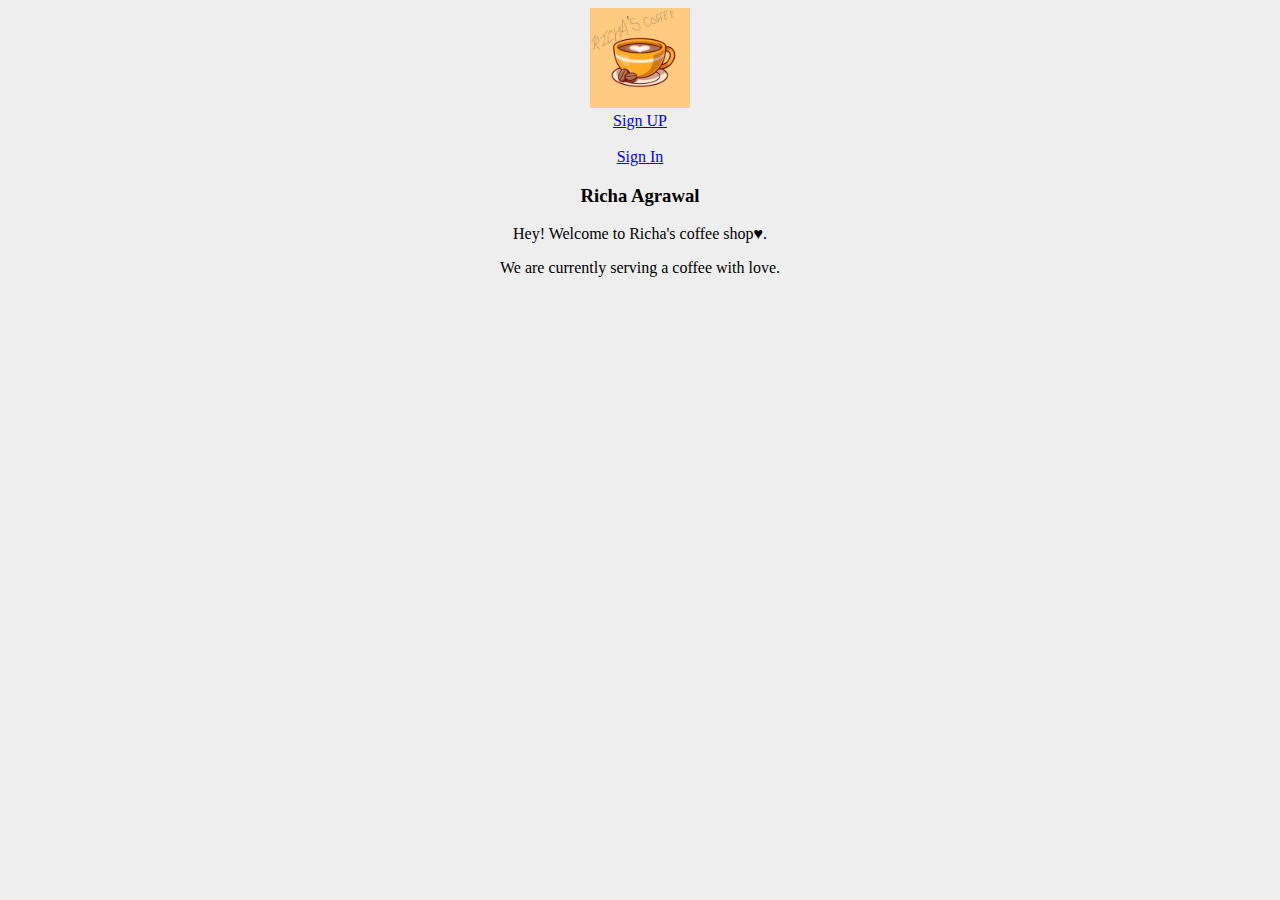
<file: public/index.html>
<!DOCTYPE html>
<html>

<head>
    <meta name="viewport" content="width=device-width, initial-scale=1, maximum-scale=1, user-scalable=no">
    <title>Richa's Coffee Shop</title>
    <link rel="shortcut icon" href="./image/richa's coffee.ico">
    <link href="https://fonts.googleapis.com/css2?family=M+PLUS+1+Code&display=swap" rel="stylesheet">
    <link rel="stylesheet" href="./css/index.css">
</head>

<body style="text-align: center;">
    <div class="container">
        <header>
            <a href="/"><img src="./image/richa's coffee.jpg" alt="Richa's Coffee Shop" width="100" height="100"></a>
        </header>
        <nav>
            <form action="/" method="POST">
                <!-- Link of SignUP page -->
                <a href="/register">Sign UP</a>
                <br>
                <br>
                <!-- link to login page-->
                <a href="/login">Sign In</a>
            </form>
        </nav>
    
        <article>
            <h3>Richa Agrawal</h3>
            <p>Hey! Welcome to Richa's coffee shop♥.</p>
            <p>We are currently serving a coffee with love.</p>
        </article>
    </div>
</body>

</html>
</file>
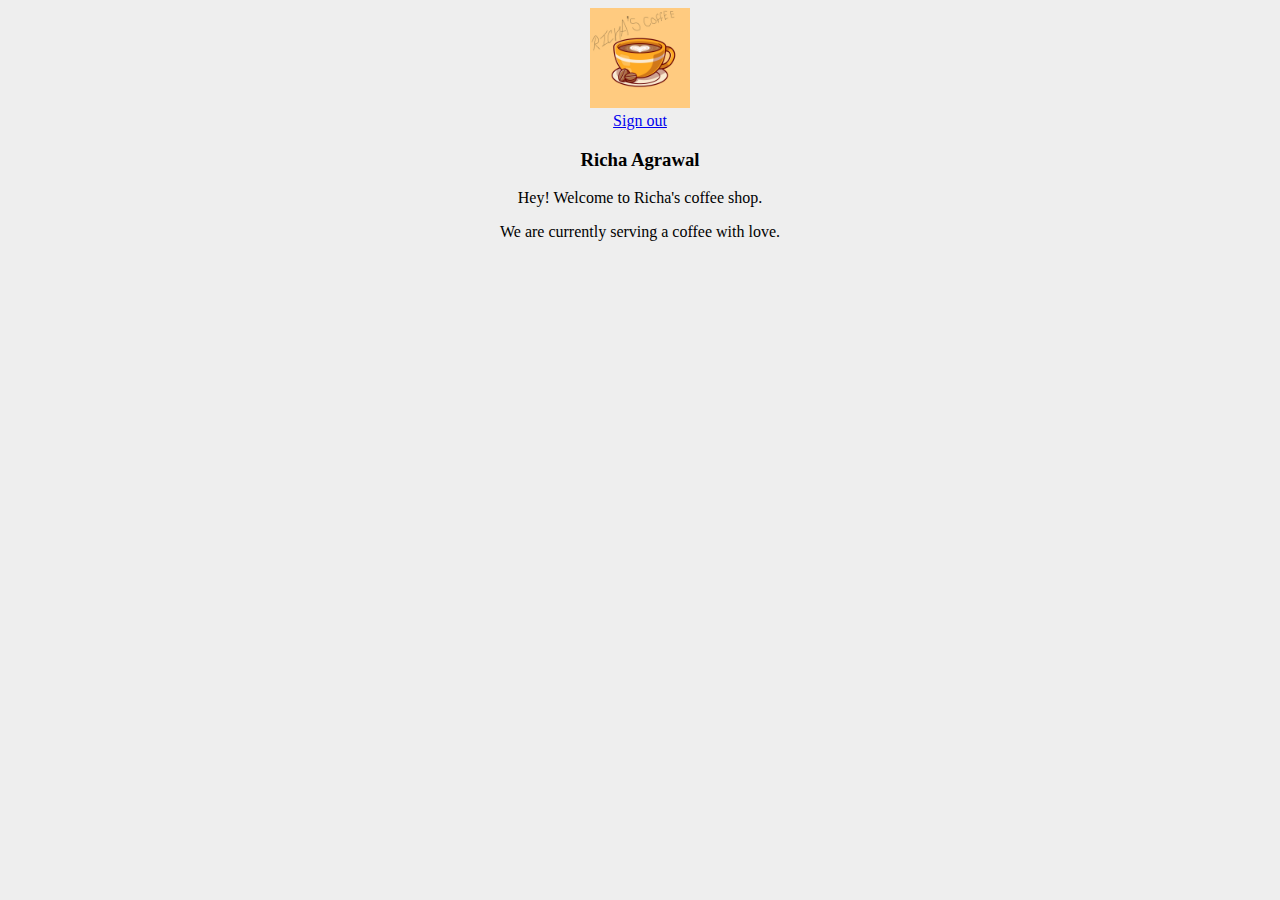
<file: public/home.html>
<!DOCTYPE html>
<html>

<head>
    <meta name="viewport" content="width=device-width, initial-scale=1, maximum-scale=1, user-scalable=no">
    <title>Richa's Coffee Shop</title>
    <link rel="shortcut icon" href="./image/richa's coffee.ico">
    <link href="https://fonts.googleapis.com/css2?family=M+PLUS+1+Code&display=swap" rel="stylesheet">
    <link rel="stylesheet" href="./css/index.css">
</head>

<body style="text-align: center;">
    <header>
        <a href="/"><img src="./image/richa's coffee.jpg" alt="Richa's Coffee Shop" width="100" height="100"></a>
    </header>
    <nav>
        <form action="/" method="POST">
            <!-- Link of SignUP page -->
            <a href="/logout">Sign out</a>

        </form>
    </nav>

    <article>
        <h3 id="user">Richa Agrawal</h3>
        <p>Hey! Welcome to Richa's coffee shop.</p>
        <p>We are currently serving a coffee with love.</p>
    </article>
</body>

</html>
</file>
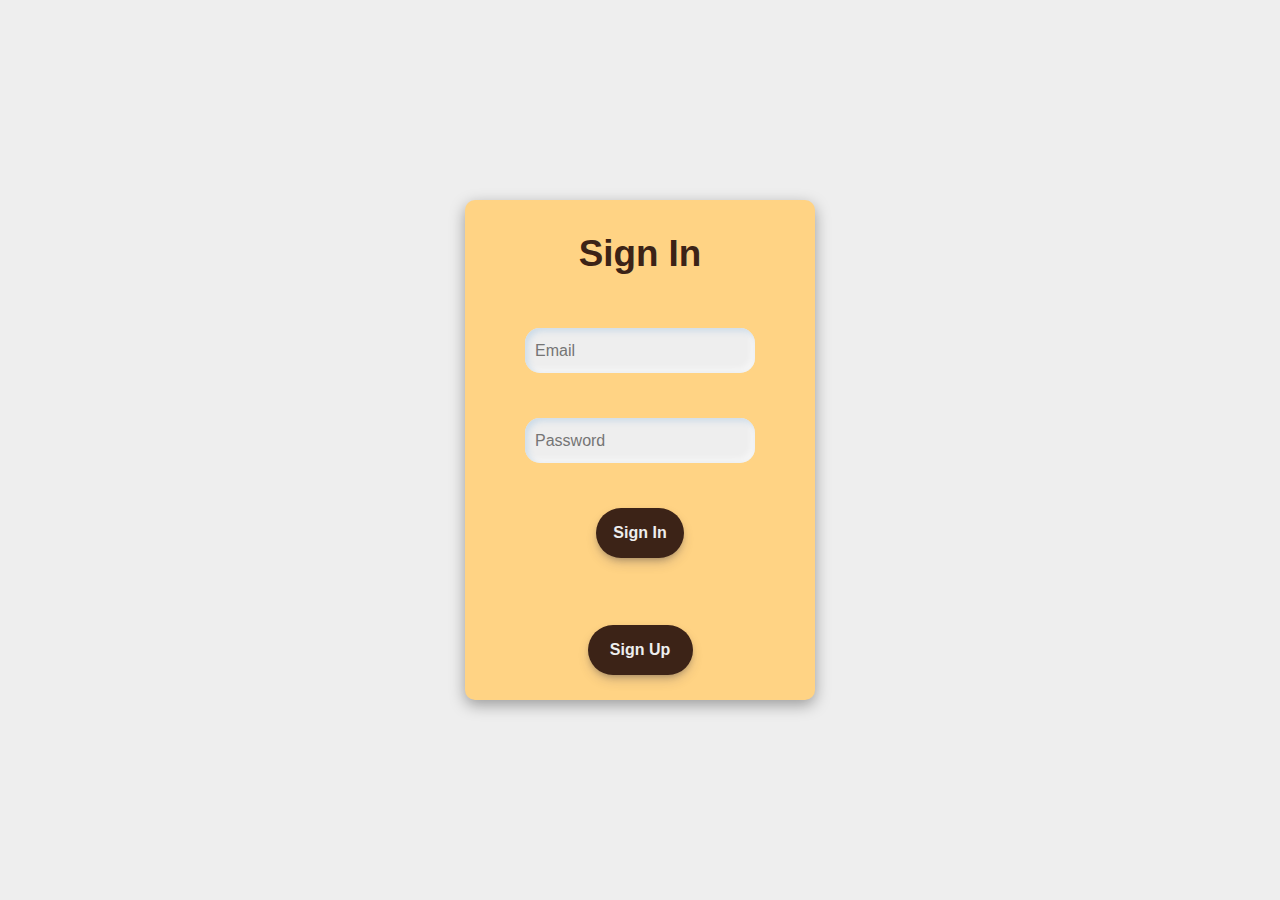
<file: public/login.html>
<!DOCTYPE html>
<html lang="en">

<head>
    <meta charset="UTF-8">
    <meta name="viewport" content="width=device-width, initial-scale=1, maximum-scale=1, user-scalable=no">
    <link rel="stylesheet" href="./css/login.css">
    <title>Richa's Coffee Shop | Sign In</title>
    <link rel="shortcut icon" href="./image/richa's coffee.ico ">
</head>

<body>

    <div class="container">

        <div class="login">

            <form action="/login" method="POST" class="form-horizontal">

                <h3 class="h3">Sign In</h3>

                <!-- Email -->
                <input type="email" id="email" name="email" placeholder="Email" class="email data" required>

                <!-- password -->
                <input type="password" class="password data" id="password" name="password" placeholder="Password" required>

                <!-- submit -->
                <input type="submit" value="Sign In" class='signin'>

            </form>

            <div class="signup">
                <!-- Register -->
                <input type="button" value="Sign Up" onclick="window.open('/register')" class="btn">

            </div>

        </div>

    </div>

</body>

</html>
</file>
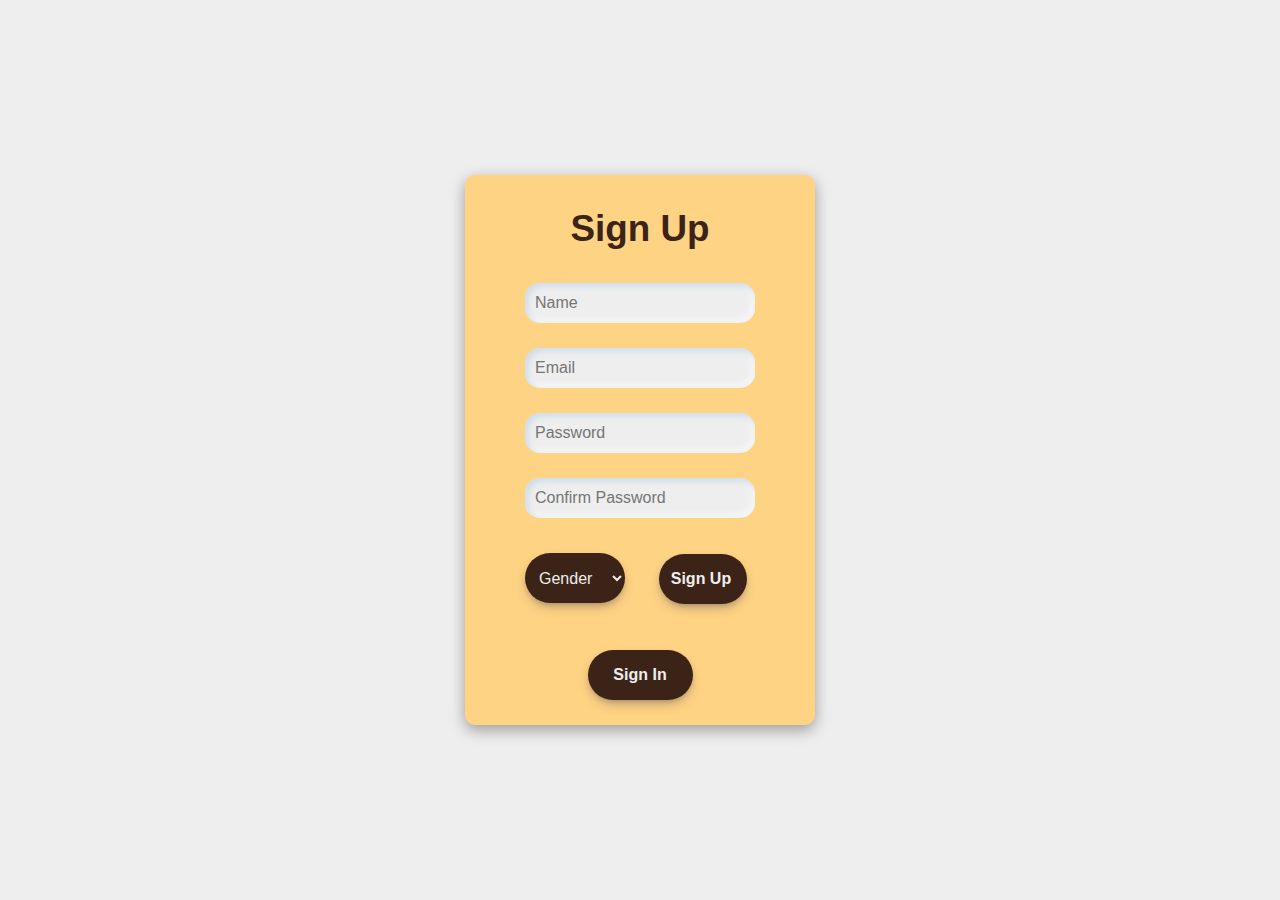
<file: public/register.html>
<!DOCTYPE html>
<html lang="en">

<head>
    <meta charset="UTF-8">
    <meta name="viewport" content="width=device-width, initial-scale=1, maximum-scale=1, user-scalable=no">
    <link rel="stylesheet" href="./css/register.css">
    <title>Richa's Coffee Shop | Sign Up</title>
    <link rel="shortcut icon" href="./image/richa's coffee.ico">

    <!-- <script src="./javascript/validation.js"></script> -->
</head>

<body>

    <div class="container">

        <div class="signup">

            <form action="/register" method="POST" name="form">

                <h3 class="h3">Sign Up</h3>

                <!-- Name -->
                <input type="text" name="name" id="name" class="data" placeholder="Name" required>

                <!-- Email -->
                <input type="email" class="email data" name="email" pattern="[a-z0-9._%+-]+@[a-z0-9.-]+\.[a-z]{2,}$" placeholder="Email" required>

                <!-- Password -->
                <input type="password" class="password data" id="password" name="password" pattern="[A-Za-z0-9._%@-*]" value="" placeholder="Password" required>

                <!-- Confirm Password -->
                <input type="password" class="cpassword data" id="cpassword" name="cpassword" pattern="[A-Za-z0-9._%@-*]" value="" placeholder="Confirm Password" required>

                <!-- Gender -->
                <select name="gender" value="gender" class='gender' required>
                    <option value='' disabled="disabled" selected="selected">Gender</option> 
                    <option value="male">Male</option>
                    <option value="female">Female</option>
                    <option value="other">Other</option>
                </select>

                <!-- submit -->
                <input type="submit" value="Sign Up " id='signup'>

            </form>

            <div class="signin">

                <!-- Log In -->
                <input type="button" value="Sign In" onclick="window.open('/login')" class="btn">

            </div>

        </div>

    </div>

</body>

</html>
</file>
<file: public/css/index.css>
body{
    background-color: #eeeeee;
}
</file>
<file: public/css/login.css>
body {
    margin: 0;
    padding: 0;
    display: flex;
    justify-content: center;
    align-items: center;
    min-height: 100vh;
    font-family: 'Jost', sans-serif;    
    background-color: #EEEEEE;
}

.container {
    width: 350px;
    height: 500px;
    overflow: hidden;
    background-color: #FFD384;
    border-radius: 10px;
    box-shadow: rgba(0, 0, 0, 0.35) 0px 5px 15px;
}

.login {
    position: relative;
    width: 100%;
    height: 500px;
}

form {
    width: 100%;
    height: 370px;
    padding: 10px 0;
}

.h3 {
    color: #3C2317;
    height: 45px;
    margin: 18px;
    padding: 5px;
    font-size: 2.3em;
    justify-content: center;
    display: flex;
    font-weight: bold;
}

input.data {
    background: #EEEEEE;
    color: #61481C;
    width: 60%;
    height: 25px;
    justify-content: center;
    display: flex;
    margin: 45px auto;
    padding: 10px;
    font-size: 1em;
    border: none;
    outline: none;
    border-radius: 15px;
    box-shadow: rgb(204, 219, 232) 3px 3px 6px 0px inset, rgba(255, 255, 255, 0.5) -3px -3px 6px 1px inset;
}

.signin {
    width: 25%;
    height: 50px;
    margin: 40px auto;
    padding: 15px;
    justify-content: center;
    display: block;
    font-size: 1em;
    font-weight: bold;
    outline: none;
    border: none;
    border-radius: 25px;
    cursor: pointer;
    color: #EEEEEE;
    background-color: #3C2317;
    box-shadow: rgba(50, 50, 93, 0.25) 0px 6px 12px -2px, rgba(0, 0, 0, 0.3) 0px 3px 7px -3px;
}

.signin:hover {
    background: #EEEEEE;
    color: #3C2317;
    box-shadow: rgba(50, 50, 93, 0.25) 0px 6px 12px -2px, rgba(0, 0, 0, 0.3) 0px 3px 7px -3px;
}

.signup {
    width: 100%;
    height: 90px;
    padding: 10px 0;
}

.btn {
    width: 30%;
    height: 50px;
    margin: 25px auto 25px;
    padding: 15px;
    font-size: 1em;
    font-weight: bold;
    outline: none;
    border: none;
    border-radius: 25px;
    cursor: pointer;
    color: #EEEEEE;
    background-color: #3C2317;
    box-shadow: rgba(50, 50, 93, 0.25) 0px 6px 12px -2px, rgba(0, 0, 0, 0.3) 0px 3px 7px -3px;
    justify-content: center;
    display: block;
}

.btn:hover {
    background: #EEEEEE;
    color: #3C2317;
    box-shadow: rgba(50, 50, 93, 0.25) 0px 6px 12px -2px, rgba(0, 0, 0, 0.3) 0px 3px 7px -3px;
}
</file>
<file: public/css/register.css>
body {
    margin: 0;
    padding: 0;
    display: flex;
    justify-content: center;
    align-items: center;
    min-height: 100vh;
    font-family: 'Jost', sans-serif;
    background-color: #EEEEEE;
}

.container {
    width: 350px;
    height: 550px;
    overflow: hidden;
    background-color: #FFD384;
    border-radius: 10px;
    box-shadow: rgba(0, 0, 0, 0.35) 0px 5px 15px;
}

.signup {
    position: relative;
    width: 100%;
    height: 550px;
}

form {
    width: 100%;
    height: 420px;
    padding: 10px 0;
}

.h3 {
    color: #3C2317;
    height: 45px;
    margin: 18px;
    padding: 5px;
    font-size: 2.3em;
    justify-content: center;
    display: flex;
    font-weight: bold;
}

input.data {
    background: #EEEEEE;
    color: #61481C;
    width: 60%;
    height: 20px;
    justify-content: center;
    display: flex;
    margin: 25px auto;
    padding: 10px;
    font-size: 1em;
    border: none;
    outline: none;
    border-radius: 15px;
    box-shadow: rgb(204, 219, 232) 3px 3px 6px 0px inset, rgba(255, 255, 255, 0.5) -3px -3px 6px 1px inset;
}

select {
    position: relative;
    min-width: 100px;
    margin: 10px 30px 10px 60px;
    height: 50px;
    padding: 10px 10px;
    border: none;
    outline: none;
    cursor: pointer;
    font-family: inherit;
    font-size: 16px;
    border-radius: 25px;
    color: #EEEEEE;
    background-color: #3C2317;
    box-shadow: rgba(50, 50, 93, 0.25) 0px 6px 12px -2px, rgba(0, 0, 0, 0.3) 0px 3px 7px -3px;
    transition: all 150ms ease;
}

select:hover {
    background: #EEEEEE;
    color: #3C2317;
    box-shadow: rgba(50, 50, 93, 0.25) 0px 6px 12px -2px, rgba(0, 0, 0, 0.3) 0px 3px 7px -3px;
}

option {
    color: #3C2317;
    background-color: #eeeeee;
}

#signup {
    width: 25%;
    height: 50px;
    margin: 10px auto;
    padding: 10px 0;
    font-size: 1em;
    font-weight: bold;
    outline: none;
    border: none;
    border-radius: 25px;
    cursor: pointer;
    color: #EEEEEE;
    background-color: #3C2317;
    box-shadow: rgba(50, 50, 93, 0.25) 0px 6px 12px -2px, rgba(0, 0, 0, 0.3) 0px 3px 7px -3px;
}

#signup:hover {
    background: #EEEEEE;
    color: #3C2317;
    box-shadow: rgba(50, 50, 93, 0.25) 0px 6px 12px -2px, rgba(0, 0, 0, 0.3) 0px 3px 7px -3px;
}

.signin {
    width: 100%;
    height: 90px;
    padding: 10px 0;
}

.btn {
    width: 30%;
    height: 50px;
    margin: 25px auto 25px;
    padding: 15px;
    font-size: 1em;
    font-weight: bold;
    outline: none;
    border: none;
    border-radius: 25px;
    cursor: pointer;
    color: #EEEEEE;
    background-color: #3C2317;
    box-shadow: rgba(50, 50, 93, 0.25) 0px 6px 12px -2px, rgba(0, 0, 0, 0.3) 0px 3px 7px -3px;
    justify-content: center;
    display: block;
}

.btn:hover {
    background: #EEEEEE;
    color: #3C2317;
    box-shadow: rgba(50, 50, 93, 0.25) 0px 6px 12px -2px, rgba(0, 0, 0, 0.3) 0px 3px 7px -3px;
}
</file>
